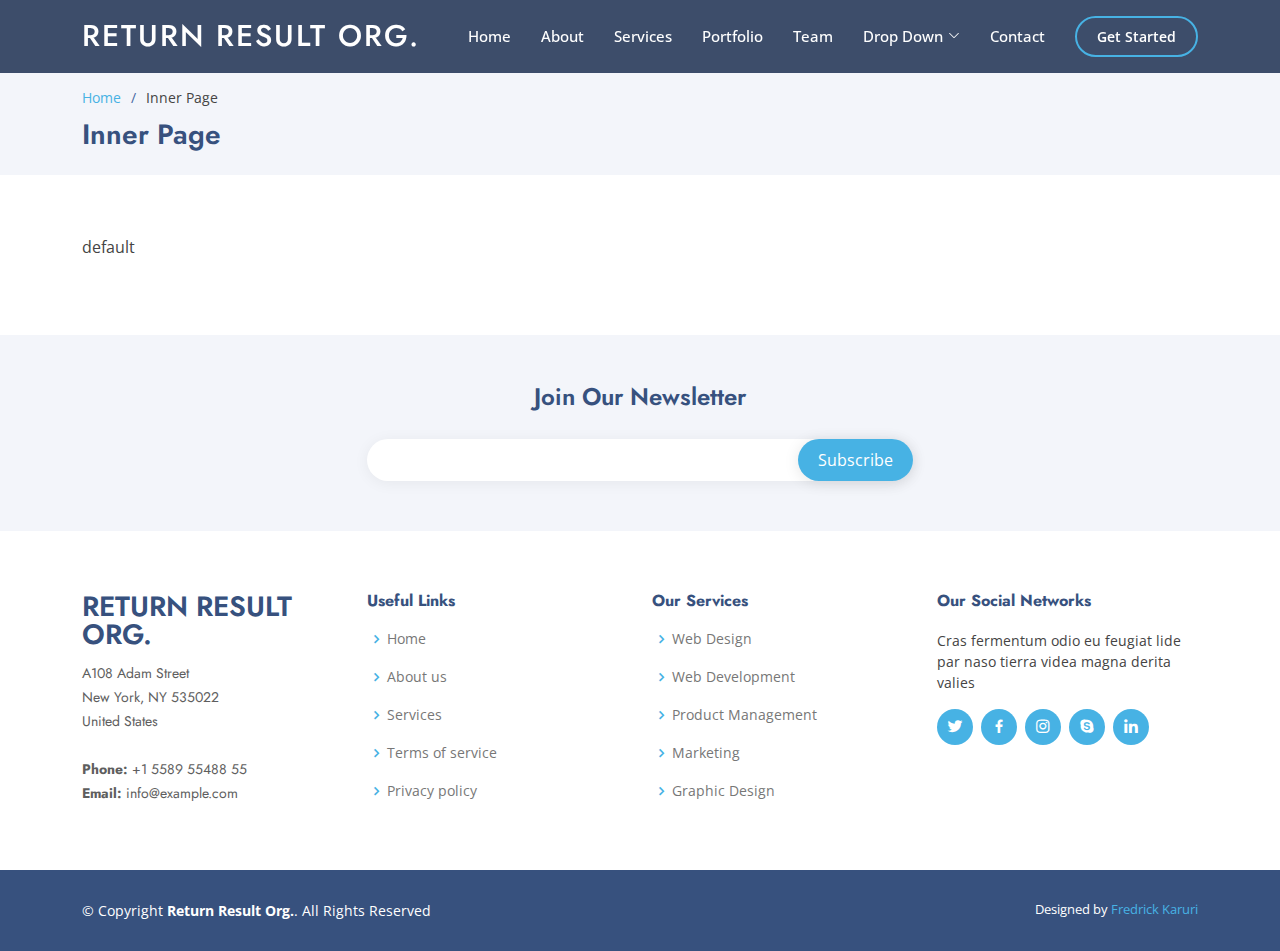
<file: inner-page.html>
<!DOCTYPE html>
<html lang="en">

<head>
  <meta charset="utf-8">
  <meta content="width=device-width, initial-scale=1.0" name="viewport">

  <title>Inner Page - Return Result Org. Bootstrap Template</title>
  <meta content="" name="description">
  <meta content="" name="keywords">

  <!-- Favicons -->
  <link href="assets/img/favicon.png" rel="icon">
  <link href="assets/img/apple-touch-icon.png" rel="apple-touch-icon">

  <!-- Google Fonts -->
  <link href="https://fonts.googleapis.com/css?family=Open+Sans:300,300i,400,400i,600,600i,700,700i|Jost:300,300i,400,400i,500,500i,600,600i,700,700i|Poppins:300,300i,400,400i,500,500i,600,600i,700,700i" rel="stylesheet">

  <!-- Vendor CSS Files -->
  <link href="assets/vendor/aos/aos.css" rel="stylesheet">
  <link href="assets/vendor/bootstrap/css/bootstrap.min.css" rel="stylesheet">
  <link href="assets/vendor/bootstrap-icons/bootstrap-icons.css" rel="stylesheet">
  <link href="assets/vendor/boxicons/css/boxicons.min.css" rel="stylesheet">
  <link href="assets/vendor/glightbox/css/glightbox.min.css" rel="stylesheet">
  <link href="assets/vendor/remixicon/remixicon.css" rel="stylesheet">
  <link href="assets/vendor/swiper/swiper-bundle.min.css" rel="stylesheet">

  <!-- Template Main CSS File -->
  <link href="assets/css/style.css" rel="stylesheet">

  <!-- =======================================================
  * Template Name: Return Result Org. - v4.3.0
  * Template URL: https://bootstrapmade.com/Return Result Org.-free-bootstrap-html-template-corporate/
  * Author: BootstrapMade.com
  * License: https://bootstrapmade.com/license/
  ======================================================== -->
</head>

<body>

  <!-- ======= Header ======= -->
  <header id="header" class="fixed-top header-inner-pages">
    <div class="container d-flex align-items-center">

      <h1 class="logo me-auto"><a href="index.html">Return Result Org.</a></h1>
      <!-- Uncomment below if you prefer to use an image logo -->
      <!-- <a href="index.html" class="logo me-auto"><img src="assets/img/logo.png" alt="" class="img-fluid"></a>-->

      <nav id="navbar" class="navbar">
        <ul>
          <li><a class="nav-link scrollto " href="#hero">Home</a></li>
          <li><a class="nav-link scrollto" href="#about">About</a></li>
          <li><a class="nav-link scrollto" href="#services">Services</a></li>
          <li><a class="nav-link   scrollto" href="#portfolio">Portfolio</a></li>
          <li><a class="nav-link scrollto" href="#team">Team</a></li>
          <li class="dropdown"><a href="#"><span>Drop Down</span> <i class="bi bi-chevron-down"></i></a>
            <ul>
              <li><a href="#">Drop Down 1</a></li>
              <li class="dropdown"><a href="#"><span>Deep Drop Down</span> <i class="bi bi-chevron-right"></i></a>
                <ul>
                  <li><a href="#">Deep Drop Down 1</a></li>
                  <li><a href="#">Deep Drop Down 2</a></li>
                  <li><a href="#">Deep Drop Down 3</a></li>
                  <li><a href="#">Deep Drop Down 4</a></li>
                  <li><a href="#">Deep Drop Down 5</a></li>
                </ul>
              </li>
              <li><a href="#">Drop Down 2</a></li>
              <li><a href="#">Drop Down 3</a></li>
              <li><a href="#">Drop Down 4</a></li>
            </ul>
          </li>
          <li><a class="nav-link scrollto" href="#contact">Contact</a></li>
          <li><a class="getstarted scrollto" href="#about">Get Started</a></li>
        </ul>
        <i class="bi bi-list mobile-nav-toggle"></i>
      </nav><!-- .navbar -->

    </div>
  </header><!-- End Header -->

  <main id="main">

    <!-- ======= Breadcrumbs ======= -->
    <section id="breadcrumbs" class="breadcrumbs">
      <div class="container">

        <ol>
          <li><a href="index.html">Home</a></li>
          <li>Inner Page</li>
        </ol>
        <h2>Inner Page</h2>

      </div>
    </section><!-- End Breadcrumbs -->

    <section class="inner-page">
      <div class="container">
        <p>
          default
        </p>
      </div>
    </section>

  </main><!-- End #main -->

  <!-- ======= Footer ======= -->
  <footer id="footer">

    <div class="footer-newsletter">
      <div class="container">
        <div class="row justify-content-center">
          <div class="col-lg-6">
            <h4>Join Our Newsletter</h4>
            <form action="" method="post">
              <input type="email" name="email"><input type="submit" value="Subscribe">
            </form>
          </div>
        </div>
      </div>
    </div>

    <div class="footer-top">
      <div class="container">
        <div class="row">

          <div class="col-lg-3 col-md-6 footer-contact">
            <h3>Return Result Org.</h3>
            <p>
              A108 Adam Street <br>
              New York, NY 535022<br>
              United States <br><br>
              <strong>Phone:</strong> +1 5589 55488 55<br>
              <strong>Email:</strong> info@example.com<br>
            </p>
          </div>

          <div class="col-lg-3 col-md-6 footer-links">
            <h4>Useful Links</h4>
            <ul>
              <li><i class="bx bx-chevron-right"></i> <a href="#">Home</a></li>
              <li><i class="bx bx-chevron-right"></i> <a href="#">About us</a></li>
              <li><i class="bx bx-chevron-right"></i> <a href="#">Services</a></li>
              <li><i class="bx bx-chevron-right"></i> <a href="#">Terms of service</a></li>
              <li><i class="bx bx-chevron-right"></i> <a href="#">Privacy policy</a></li>
            </ul>
          </div>

          <div class="col-lg-3 col-md-6 footer-links">
            <h4>Our Services</h4>
            <ul>
              <li><i class="bx bx-chevron-right"></i> <a href="#">Web Design</a></li>
              <li><i class="bx bx-chevron-right"></i> <a href="#">Web Development</a></li>
              <li><i class="bx bx-chevron-right"></i> <a href="#">Product Management</a></li>
              <li><i class="bx bx-chevron-right"></i> <a href="#">Marketing</a></li>
              <li><i class="bx bx-chevron-right"></i> <a href="#">Graphic Design</a></li>
            </ul>
          </div>

          <div class="col-lg-3 col-md-6 footer-links">
            <h4>Our Social Networks</h4>
            <p>Cras fermentum odio eu feugiat lide par naso tierra videa magna derita valies</p>
            <div class="social-links mt-3">
              <a href="#" class="twitter"><i class="bx bxl-twitter"></i></a>
              <a href="#" class="facebook"><i class="bx bxl-facebook"></i></a>
              <a href="#" class="instagram"><i class="bx bxl-instagram"></i></a>
              <a href="#" class="google-plus"><i class="bx bxl-skype"></i></a>
              <a href="#" class="linkedin"><i class="bx bxl-linkedin"></i></a>
            </div>
          </div>

        </div>
      </div>
    </div>

    <div class="container footer-bottom clearfix">
      <div class="copyright">
        &copy; Copyright <strong><span>Return Result Org.</span></strong>. All Rights Reserved
      </div>
      <div class="credits">
        <!-- All the links in the footer should remain intact. -->
        <!-- You can delete the links only if you purchased the pro version. -->
        <!-- Licensing information: https://bootstrapmade.com/license/ -->
        <!-- Purchase the pro version with working PHP/AJAX contact form: https://bootstrapmade.com/Return Result Org.-free-bootstrap-html-template-corporate/ -->
        Designed by <a href="#">Fredrick Karuri</a>
      </div>
    </div>
  </footer><!-- End Footer -->

  <div id="preloader"></div>
  <a href="#" class="back-to-top d-flex align-items-center justify-content-center"><i class="bi bi-arrow-up-short"></i></a>

  <!-- Vendor JS Files -->
  <script src="assets/vendor/aos/aos.js"></script>
  <script src="assets/vendor/bootstrap/js/bootstrap.bundle.min.js"></script>
  <script src="assets/vendor/glightbox/js/glightbox.min.js"></script>
  <script src="assets/vendor/isotope-layout/isotope.pkgd.min.js"></script>
  <script src="assets/vendor/php-email-form/validate.js"></script>
  <script src="assets/vendor/swiper/swiper-bundle.min.js"></script>
  <script src="assets/vendor/waypoints/noframework.waypoints.js"></script>

  <!-- Template Main JS File -->
  <script src="assets/js/main.js"></script>

</body>

</html>
</file>
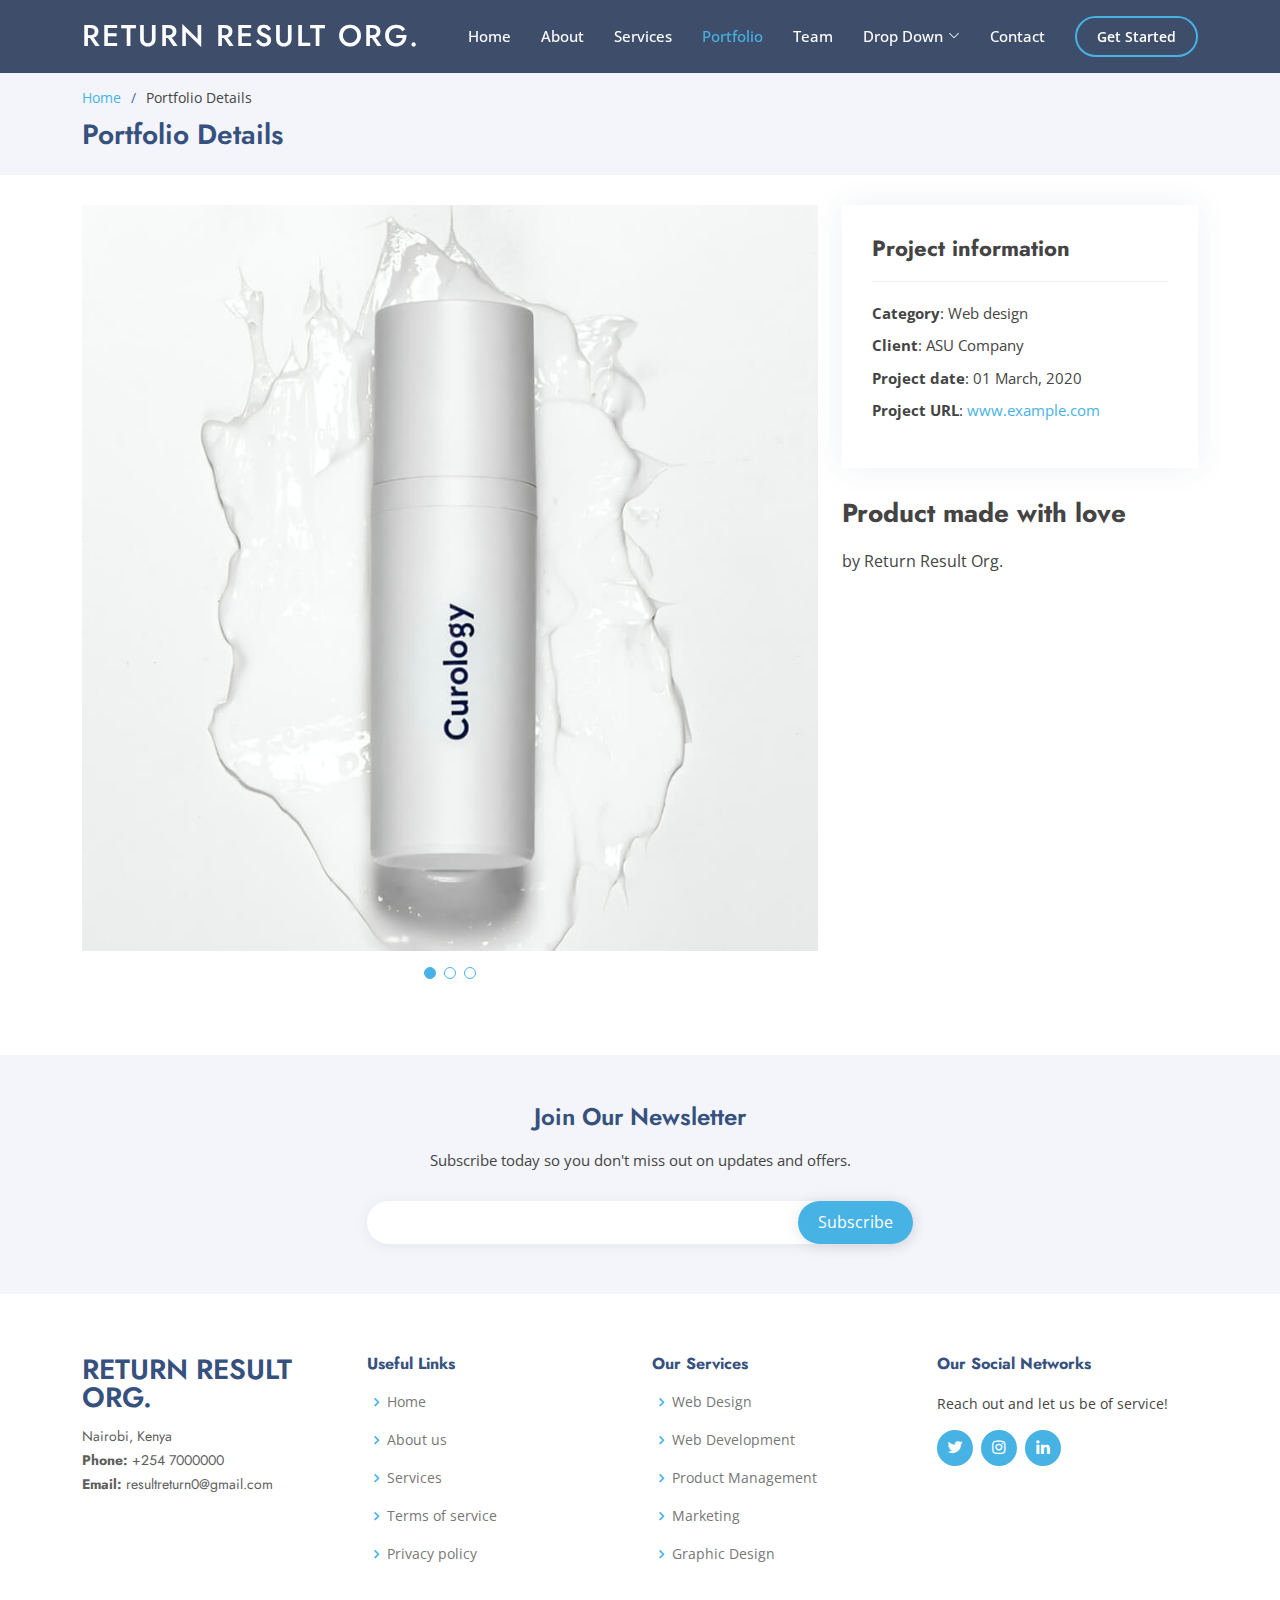
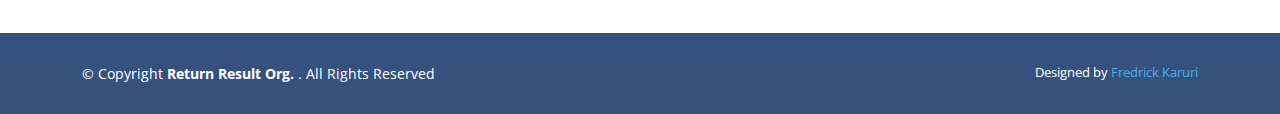
<file: portfolio-details.html>
<!DOCTYPE html>
<html lang="en">
  <head>
    <meta charset="utf-8" />
    <meta content="width=device-width, initial-scale=1.0" name="viewport" />

    <title>Portfolio Details - Return Result Org. Bootstrap Template</title>
    <meta content="" name="description" />
    <meta content="" name="keywords" />

    <!-- Favicons -->
    <link href="assets/img/favicon.png" rel="icon" />
    <link href="assets/img/apple-touch-icon.png" rel="apple-touch-icon" />

    <!-- Google Fonts -->
    <link
      href="https://fonts.googleapis.com/css?family=Open+Sans:300,300i,400,400i,600,600i,700,700i|Jost:300,300i,400,400i,500,500i,600,600i,700,700i|Poppins:300,300i,400,400i,500,500i,600,600i,700,700i"
      rel="stylesheet"
    />

    <!-- Vendor CSS Files -->
    <link href="assets/vendor/aos/aos.css" rel="stylesheet" />
    <link
      href="assets/vendor/bootstrap/css/bootstrap.min.css"
      rel="stylesheet"
    />
    <link
      href="assets/vendor/bootstrap-icons/bootstrap-icons.css"
      rel="stylesheet"
    />
    <link href="assets/vendor/boxicons/css/boxicons.min.css" rel="stylesheet" />
    <link
      href="assets/vendor/glightbox/css/glightbox.min.css"
      rel="stylesheet"
    />
    <link href="assets/vendor/remixicon/remixicon.css" rel="stylesheet" />
    <link href="assets/vendor/swiper/swiper-bundle.min.css" rel="stylesheet" />

    <!-- Template Main CSS File -->
    <link href="assets/css/style.css" rel="stylesheet" />

  
  </head>

  <body>
    <!-- ======= Header ======= -->
    <header id="header" class="fixed-top header-inner-pages">
      <div class="container d-flex align-items-center">
        <h1 class="logo me-auto">
          <a href="index.html">Return Result Org.</a>
        </h1>
        <!-- Uncomment below if you prefer to use an image logo -->
        <!-- <a href="index.html" class="logo me-auto"><img src="assets/img/logo.png" alt="" class="img-fluid"></a>-->

        <nav id="navbar" class="navbar">
          <ul>
            <li><a class="nav-link scrollto" href="#hero">Home</a></li>
            <li><a class="nav-link scrollto" href="#about">About</a></li>
            <li><a class="nav-link scrollto" href="#services">Services</a></li>
            <li>
              <a class="nav-link active scrollto" href="#portfolio"
                >Portfolio</a
              >
            </li>
            <li><a class="nav-link scrollto" href="#team">Team</a></li>
            <li class="dropdown">
              <a href="#"
                ><span>Drop Down</span> <i class="bi bi-chevron-down"></i
              ></a>
              <ul>
                <li><a href="#">Drop Down 1</a></li>
                <li class="dropdown">
                  <a href="#"
                    ><span>Deep Drop Down</span>
                    <i class="bi bi-chevron-right"></i
                  ></a>
                  <ul>
                    <li><a href="#">Deep Drop Down 1</a></li>
                    <li><a href="#">Deep Drop Down 2</a></li>
                    <li><a href="#">Deep Drop Down 3</a></li>
                    <li><a href="#">Deep Drop Down 4</a></li>
                    <li><a href="#">Deep Drop Down 5</a></li>
                  </ul>
                </li>
                <li><a href="#">Drop Down 2</a></li>
                <li><a href="#">Drop Down 3</a></li>
                <li><a href="#">Drop Down 4</a></li>
              </ul>
            </li>
            <li><a class="nav-link scrollto" href="#contact">Contact</a></li>
            <li>
              <a class="getstarted scrollto" href="#about">Get Started</a>
            </li>
          </ul>
          <i class="bi bi-list mobile-nav-toggle"></i>
        </nav>
        <!-- .navbar -->
      </div>
    </header>
    <!-- End Header -->

    <main id="main">
      <!-- ======= Breadcrumbs ======= -->
      <section id="breadcrumbs" class="breadcrumbs">
        <div class="container">
          <ol>
            <li><a href="index.html">Home</a></li>
            <li>Portfolio Details</li>
          </ol>
          <h2>Portfolio Details</h2>
        </div>
      </section>
      <!-- End Breadcrumbs -->

      <!-- ======= Portfolio Details Section ======= -->
      <section id="portfolio-details" class="portfolio-details">
        <div class="container">
          <div class="row gy-4">
            <div class="col-lg-8">
              <div class="portfolio-details-slider swiper-container">
                <div class="swiper-wrapper align-items-center">
                  <div class="swiper-slide">
                    <img src="assets/img/portfolio/portfolio-1.jpg" alt="" />
                  </div>

                  <div class="swiper-slide">
                    <img src="assets/img/portfolio/portfolio-2.jpg" alt="" />
                  </div>

                  <div class="swiper-slide">
                    <img src="assets/img/portfolio/portfolio-3.jpg" alt="" />
                  </div>
                </div>
                <div class="swiper-pagination"></div>
              </div>
            </div>

            <div class="col-lg-4">
              <div class="portfolio-info">
                <h3>Project information</h3>
                <ul>
                  <li><strong>Category</strong>: Web design</li>
                  <li><strong>Client</strong>: ASU Company</li>
                  <li><strong>Project date</strong>: 01 March, 2020</li>
                  <li>
                    <strong>Project URL</strong>:
                    <a href="#">www.example.com</a>
                  </li>
                </ul>
              </div>
              <div class="portfolio-description">
                <h2>Product made with love</h2>
                <p>by Return Result Org.</p>
              </div>
            </div>
          </div>
        </div>
      </section>
      <!-- End Portfolio Details Section -->
    </main>
    <!-- End #main -->

    <!-- ======= Footer ======= -->
    <footer id="footer">
      <div class="footer-newsletter">
        <div class="container">
          <div class="row justify-content-center">
            <div class="col-lg-6">
              <h4>Join Our Newsletter</h4>
              <p>
                Subscribe today so you don't miss out on updates and offers.
              </p>
              <form action="" method="post">
                <input type="email" name="email" /><input
                  type="submit"
                  value="Subscribe"
                />
              </form>
            </div>
          </div>
        </div>
      </div>

      <div class="footer-top">
        <div class="container">
          <div class="row">
            <div class="col-lg-3 col-md-6 footer-contact">
              <h3>Return Result Org.</h3>
              <p>
                Nairobi, Kenya <br />

                <strong>Phone:</strong> +254 7000000<br />
                <strong>Email:</strong> resultreturn0@gmail.com<br />
              </p>
            </div>

            <div class="col-lg-3 col-md-6 footer-links">
              <h4>Useful Links</h4>
              <ul>
                <li>
                  <i class="bx bx-chevron-right"></i> <a href="#">Home</a>
                </li>
                <li>
                  <i class="bx bx-chevron-right"></i> <a href="#">About us</a>
                </li>
                <li>
                  <i class="bx bx-chevron-right"></i> <a href="#">Services</a>
                </li>
                <li>
                  <i class="bx bx-chevron-right"></i>
                  <a href="#">Terms of service</a>
                </li>
                <li>
                  <i class="bx bx-chevron-right"></i>
                  <a href="#">Privacy policy</a>
                </li>
              </ul>
            </div>

            <div class="col-lg-3 col-md-6 footer-links">
              <h4>Our Services</h4>
              <ul>
                <li>
                  <i class="bx bx-chevron-right"></i> <a href="#">Web Design</a>
                </li>
                <li>
                  <i class="bx bx-chevron-right"></i>
                  <a href="#">Web Development</a>
                </li>
                <li>
                  <i class="bx bx-chevron-right"></i>
                  <a href="#">Product Management</a>
                </li>
                <li>
                  <i class="bx bx-chevron-right"></i> <a href="#">Marketing</a>
                </li>
                <li>
                  <i class="bx bx-chevron-right"></i>
                  <a href="#">Graphic Design</a>
                </li>
              </ul>
            </div>

            <div class="col-lg-3 col-md-6 footer-links">
              <h4>Our Social Networks</h4>
              <p>Reach out and let us be of service!</p>
              <div class="social-links mt-3">
                <a href="https://mobile.twitter.com/returnresult0" class="twitter"><i class="bx bxl-twitter"></i></a>
                <!-- <a href="#" class="facebook"><i class="bx bxl-facebook"></i></a> -->
                <a href="https://www.instagram.com/returnresultke/" class="instagram"
                  ><i class="bx bxl-instagram"></i
                ></a>
                <!-- <a href="#" class="google-plus"><i class="bx bxl-skype"></i></a> -->
                <a href="#" class="linkedin"><i class="bx bxl-linkedin"></i></a>
              </div>
            </div>
          </div>
        </div>
      </div>

      <div class="container footer-bottom clearfix">
        <div class="copyright">
          &copy; Copyright <strong><span>Return Result Org.</span>
            </strong
          >. All Rights Reserved
        </div>
        <div class="credits">
          Designed by <a href="#">Fredrick Karuri</a>
        </div>
      </div>
    </footer>
    <!-- End Footer -->

    <div id="preloader"></div>
    <a
      href="#"
      class="back-to-top d-flex align-items-center justify-content-center"
      ><i class="bi bi-arrow-up-short"></i
    ></a>

    <!-- Vendor JS Files -->
    <script src="assets/vendor/aos/aos.js"></script>
    <script src="assets/vendor/bootstrap/js/bootstrap.bundle.min.js"></script>
    <script src="assets/vendor/glightbox/js/glightbox.min.js"></script>
    <script src="assets/vendor/isotope-layout/isotope.pkgd.min.js"></script>
    <script src="assets/vendor/php-email-form/validate.js"></script>
    <script src="assets/vendor/swiper/swiper-bundle.min.js"></script>
    <script src="assets/vendor/waypoints/noframework.waypoints.js"></script>

    <!-- Template Main JS File -->
    <script src="assets/js/main.js"></script>
  </body>
</html>
</file>
<file: assets/css/style.css>
/**
* Template Name: Arsha - v4.3.0
* Template URL: https://bootstrapmade.com/arsha-free-bootstrap-html-template-corporate/
* Author: BootstrapMade.com
* License: https://bootstrapmade.com/license/
*/

/*--------------------------------------------------------------
# General
--------------------------------------------------------------*/
body {
  font-family: "Open Sans", sans-serif;
  color: #444444;
}

a {
  color: #47b2e4;
  text-decoration: none;
}

a:hover {
  color: #73c5eb;
  text-decoration: none;
}

h1, h2, h3, h4, h5, h6 {
  font-family: "Jost", sans-serif;
}

/*--------------------------------------------------------------
# Preloader
--------------------------------------------------------------*/
#preloader {
  position: fixed;
  top: 0;
  left: 0;
  right: 0;
  bottom: 0;
  z-index: 9999;
  overflow: hidden;
  background: #37517e;
}

#preloader:before {
  content: "";
  position: fixed;
  top: calc(50% - 30px);
  left: calc(50% - 30px);
  border: 6px solid #37517e;
  border-top-color: #fff;
  border-bottom-color: #fff;
  border-radius: 50%;
  width: 60px;
  height: 60px;
  -webkit-animation: animate-preloader 1s linear infinite;
  animation: animate-preloader 1s linear infinite;
}

@-webkit-keyframes animate-preloader {
  0% {
    transform: rotate(0deg);
  }
  100% {
    transform: rotate(360deg);
  }
}

@keyframes animate-preloader {
  0% {
    transform: rotate(0deg);
  }
  100% {
    transform: rotate(360deg);
  }
}

/*--------------------------------------------------------------
# Back to top button
--------------------------------------------------------------*/
.back-to-top {
  position: fixed;
  visibility: hidden;
  opacity: 0;
  right: 15px;
  bottom: 15px;
  z-index: 996;
  background: #47b2e4;
  width: 40px;
  height: 40px;
  border-radius: 50px;
  transition: all 0.4s;
}

.back-to-top i {
  font-size: 24px;
  color: #fff;
  line-height: 0;
}

.back-to-top:hover {
  background: #6bc1e9;
  color: #fff;
}

.back-to-top.active {
  visibility: visible;
  opacity: 1;
}

/*--------------------------------------------------------------
# Header
--------------------------------------------------------------*/
#header {
  transition: all 0.5s;
  z-index: 997;
  padding: 15px 0;
}

#header.header-scrolled, #header.header-inner-pages {
  background: rgba(40, 58, 90, 0.9);
}

#header .logo {
  font-size: 30px;
  margin: 0;
  padding: 0;
  line-height: 1;
  font-weight: 500;
  letter-spacing: 2px;
  text-transform: uppercase;
}

#header .logo a {
  color: #fff;
}

#header .logo img {
  max-height: 40px;
}

/*--------------------------------------------------------------
# Navigation Menu
--------------------------------------------------------------*/
/**
* Desktop Navigation 
*/
.navbar {
  padding: 0;
}

.navbar ul {
  margin: 0;
  padding: 0;
  display: flex;
  list-style: none;
  align-items: center;
}

.navbar li {
  position: relative;
}

.navbar a, .navbar a:focus {
  display: flex;
  align-items: center;
  justify-content: space-between;
  padding: 10px 0 10px 30px;
  font-size: 15px;
  font-weight: 500;
  color: #fff;
  white-space: nowrap;
  transition: 0.3s;
}

.navbar a i, .navbar a:focus i {
  font-size: 12px;
  line-height: 0;
  margin-left: 5px;
}

.navbar a:hover, .navbar .active, .navbar .active:focus, .navbar li:hover > a {
  color: #47b2e4;
}

.navbar .getstarted {
  padding: 8px 20px;
  margin-left: 30px;
  border-radius: 50px;
  color: #fff;
  font-size: 14px;
  border: 2px solid #47b2e4;
  font-weight: 600;
}

.navbar .getstarted:hover {
  color: #fff;
  background: #31a9e1;
}

.navbar .dropdown ul {
  display: block;
  position: absolute;
  left: 14px;
  top: calc(100% + 30px);
  margin: 0;
  padding: 10px 0;
  z-index: 99;
  opacity: 0;
  visibility: hidden;
  background: #fff;
  box-shadow: 0px 0px 30px rgba(127, 137, 161, 0.25);
  transition: 0.3s;
  border-radius: 4px;
}

.navbar .dropdown ul li {
  min-width: 200px;
}

.navbar .dropdown ul a {
  padding: 10px 20px;
  font-size: 14px;
  text-transform: none;
  font-weight: 500;
  color: #0c3c53;
}

.navbar .dropdown ul a i {
  font-size: 12px;
}

.navbar .dropdown ul a:hover, .navbar .dropdown ul .active:hover, .navbar .dropdown ul li:hover > a {
  color: #47b2e4;
}

.navbar .dropdown:hover > ul {
  opacity: 1;
  top: 100%;
  visibility: visible;
}

.navbar .dropdown .dropdown ul {
  top: 0;
  left: calc(100% - 30px);
  visibility: hidden;
}

.navbar .dropdown .dropdown:hover > ul {
  opacity: 1;
  top: 0;
  left: 100%;
  visibility: visible;
}

@media (max-width: 1366px) {
  .navbar .dropdown .dropdown ul {
    left: -90%;
  }
  .navbar .dropdown .dropdown:hover > ul {
    left: -100%;
  }
}

/**
* Mobile Navigation 
*/
.mobile-nav-toggle {
  color: #fff;
  font-size: 28px;
  cursor: pointer;
  display: none;
  line-height: 0;
  transition: 0.5s;
}

.mobile-nav-toggle.bi-x {
  color: #fff;
}

@media (max-width: 991px) {
  .mobile-nav-toggle {
    display: block;
  }
  .navbar ul {
    display: none;
  }
}

.navbar-mobile {
  position: fixed;
  overflow: hidden;
  top: 0;
  right: 0;
  left: 0;
  bottom: 0;
  background: rgba(40, 58, 90, 0.9);
  transition: 0.3s;
  z-index: 999;
}

.navbar-mobile .mobile-nav-toggle {
  position: absolute;
  top: 15px;
  right: 15px;
}

.navbar-mobile ul {
  display: block;
  position: absolute;
  top: 55px;
  right: 15px;
  bottom: 15px;
  left: 15px;
  padding: 10px 0;
  border-radius: 10px;
  background-color: #fff;
  overflow-y: auto;
  transition: 0.3s;
}

.navbar-mobile a {
  padding: 10px 20px;
  font-size: 15px;
  color: #37517e;
}

.navbar-mobile a:hover, .navbar-mobile .active, .navbar-mobile li:hover > a {
  color: #47b2e4;
}

.navbar-mobile .getstarted {
  margin: 15px;
  color: #37517e;
}

.navbar-mobile .dropdown ul {
  position: static;
  display: none;
  margin: 10px 20px;
  padding: 10px 0;
  z-index: 99;
  opacity: 1;
  visibility: visible;
  background: #fff;
  box-shadow: 0px 0px 30px rgba(127, 137, 161, 0.25);
}

.navbar-mobile .dropdown ul li {
  min-width: 200px;
}

.navbar-mobile .dropdown ul a {
  padding: 10px 20px;
}

.navbar-mobile .dropdown ul a i {
  font-size: 12px;
}

.navbar-mobile .dropdown ul a:hover, .navbar-mobile .dropdown ul .active:hover, .navbar-mobile .dropdown ul li:hover > a {
  color: #47b2e4;
}

.navbar-mobile .dropdown > .dropdown-active {
  display: block;
}

/*--------------------------------------------------------------
# Hero Section
--------------------------------------------------------------*/
#hero {
  width: 100%;
  height: 80vh;
  background: #37517e;
}

#hero .container {
  padding-top: 72px;
}

#hero h1 {
  margin: 0 0 10px 0;
  font-size: 48px;
  font-weight: 700;
  line-height: 56px;
  color: #fff;
}

#hero h2 {
  color: rgba(255, 255, 255, 0.6);
  margin-bottom: 50px;
  font-size: 24px;
}

#hero .btn-get-started {
  font-family: "Jost", sans-serif;
  font-weight: 500;
  font-size: 16px;
  letter-spacing: 1px;
  display: inline-block;
  padding: 10px 28px 11px 28px;
  border-radius: 50px;
  transition: 0.5s;
  margin: 10px 0 0 0;
  color: #fff;
  background: #47b2e4;
}

#hero .btn-get-started:hover {
  background: #209dd8;
}

#hero .btn-watch-video {
  font-size: 16px;
  display: flex;
  align-items: center;
  transition: 0.5s;
  margin: 10px 0 0 25px;
  color: #fff;
  line-height: 1;
}

#hero .btn-watch-video i {
  line-height: 0;
  color: #fff;
  font-size: 32px;
  transition: 0.3s;
  margin-right: 8px;
}

#hero .btn-watch-video:hover i {
  color: #47b2e4;
}

#hero .animated {
  animation: up-down 2s ease-in-out infinite alternate-reverse both;
}

@media (max-width: 991px) {
  #hero {
    height: 100vh;
    text-align: center;
  }
  #hero .animated {
    -webkit-animation: none;
    animation: none;
  }
  #hero .hero-img {
    text-align: center;
  }
  #hero .hero-img img {
    width: 50%;
  }
}

@media (max-width: 768px) {
  #hero h1 {
    font-size: 28px;
    line-height: 36px;
  }
  #hero h2 {
    font-size: 18px;
    line-height: 24px;
    margin-bottom: 30px;
  }
  #hero .hero-img img {
    width: 70%;
  }
}



@media (max-width: 575px) {
  #hero .hero-img img {
    width: 80%;
  }
  #hero .btn-get-started {
    font-size: 16px;
    padding: 10px 24px 11px 24px;
  }
}

@-webkit-keyframes up-down {
  0% {
    transform: translateY(10px);
  }
  100% {
    transform: translateY(-10px);
  }
}

@keyframes up-down {
  0% {
    transform: translateY(10px);
  }
  100% {
    transform: translateY(-10px);
  }
}

/*--------------------------------------------------------------
# Sections General
--------------------------------------------------------------*/
section {
  padding: 60px 0;
  overflow: hidden;
}

.section-bg {
  background-color: #f3f5fa;
}

.section-title {
  text-align: center;
  padding-bottom: 30px;
}

.section-title h2 {
  font-size: 32px;
  font-weight: bold;
  text-transform: uppercase;
  margin-bottom: 20px;
  padding-bottom: 20px;
  position: relative;
  color: #37517e;
}

.section-title h2::before {
  content: '';
  position: absolute;
  display: block;
  width: 120px;
  height: 1px;
  background: #ddd;
  bottom: 1px;
  left: calc(50% - 60px);
}

.section-title h2::after {
  content: '';
  position: absolute;
  display: block;
  width: 40px;
  height: 3px;
  background: #47b2e4;
  bottom: 0;
  left: calc(50% - 20px);
}

.section-title p {
  margin-bottom: 0;
}

/*--------------------------------------------------------------
# Cliens
--------------------------------------------------------------*/
.cliens {
  padding: 12px 0;
  text-align: center;
}

.cliens img {
  max-width: 45%;
  transition: all 0.4s ease-in-out;
  display: inline-block;
  padding: 15px 0;
  filter: grayscale(100);
}

.cliens img:hover {
  filter: none;
  transform: scale(1.1);
}

@media (max-width: 768px) {
  .cliens img {
    max-width: 40%;
  }
}

/*--------------------------------------------------------------
# About Us
--------------------------------------------------------------*/
.about .content h3 {
  font-weight: 600;
  font-size: 26px;
}

.about .content ul {
  list-style: none;
  padding: 0;
}

.about .content ul li {
  padding-left: 28px;
  position: relative;
}

.about .content ul li + li {
  margin-top: 10px;
}

.about .content ul i {
  position: absolute;
  left: 0;
  top: 2px;
  font-size: 20px;
  color: #47b2e4;
  line-height: 1;
}

.about .content p:last-child {
  margin-bottom: 0;
}

.about .content .btn-learn-more {
  font-family: "Poppins", sans-serif;
  font-weight: 500;
  font-size: 14px;
  letter-spacing: 1px;
  display: inline-block;
  padding: 12px 32px;
  border-radius: 4px;
  transition: 0.3s;
  line-height: 1;
  color: #47b2e4;
  -webkit-animation-delay: 0.8s;
  animation-delay: 0.8s;
  margin-top: 6px;
  border: 2px solid #47b2e4;
}

.about .content .btn-learn-more:hover {
  background: #47b2e4;
  color: #fff;
  text-decoration: none;
}

/*--------------------------------------------------------------
# Why Us
--------------------------------------------------------------*/
.why-us .content {
  padding: 60px 100px 0 100px;
}

.why-us .content h3 {
  font-weight: 400;
  font-size: 34px;
  color: #37517e;
}

.why-us .content h4 {
  font-size: 20px;
  font-weight: 700;
  margin-top: 5px;
}

.why-us .content p {
  font-size: 15px;
  color: #848484;
}

.why-us .img {
  background-size: contain;
  background-repeat: no-repeat;
  background-position: center center;
}

.why-us .accordion-list {
  padding: 0 100px 60px 100px;
}

.why-us .accordion-list ul {
  padding: 0;
  list-style: none;
}

.why-us .accordion-list li + li {
  margin-top: 15px;
}

.why-us .accordion-list li {
  padding: 20px;
  background: #fff;
  border-radius: 4px;
}

.why-us .accordion-list a {
  display: block;
  position: relative;
  font-family: "Poppins", sans-serif;
  font-size: 16px;
  line-height: 24px;
  font-weight: 500;
  padding-right: 30px;
  outline: none;
  cursor: pointer;
}

.why-us .accordion-list span {
  color: #47b2e4;
  font-weight: 600;
  font-size: 18px;
  padding-right: 10px;
}

.why-us .accordion-list i {
  font-size: 24px;
  position: absolute;
  right: 0;
  top: 0;
}

.why-us .accordion-list p {
  margin-bottom: 0;
  padding: 10px 0 0 0;
}

.why-us .accordion-list .icon-show {
  display: none;
}

.why-us .accordion-list a.collapsed {
  color: #343a40;
}

.why-us .accordion-list a.collapsed:hover {
  color: #47b2e4;
}

.why-us .accordion-list a.collapsed .icon-show {
  display: inline-block;
}

.why-us .accordion-list a.collapsed .icon-close {
  display: none;
}

@media (max-width: 1024px) {
  .why-us .content, .why-us .accordion-list {
    padding-left: 0;
    padding-right: 0;
  }
}

@media (max-width: 992px) {
  .why-us .img {
    min-height: 400px;
  }
  .why-us .content {
    padding-top: 30px;
  }
  .why-us .accordion-list {
    padding-bottom: 30px;
  }
}

@media (max-width: 575px) {
  .why-us .img {
    min-height: 200px;
  }
}

/*--------------------------------------------------------------
# Skills
--------------------------------------------------------------*/
.skills .content h3 {
  font-weight: 700;
  font-size: 32px;
  color: #37517e;
  font-family: "Poppins", sans-serif;
}

.skills .content ul {
  list-style: none;
  padding: 0;
}

.skills .content ul li {
  padding-bottom: 10px;
}

.skills .content ul i {
  font-size: 20px;
  padding-right: 4px;
  color: #47b2e4;
}

.skills .content p:last-child {
  margin-bottom: 0;
}

.skills .progress {
  height: 60px;
  display: block;
  background: none;
  border-radius: 0;
}

.skills .progress .skill {
  padding: 0;
  margin: 0 0 6px 0;
  text-transform: uppercase;
  display: block;
  font-weight: 600;
  font-family: "Poppins", sans-serif;
  color: #37517e;
}

.skills .progress .skill .val {
  float: right;
  font-style: normal;
}

.skills .progress-bar-wrap {
  background: #e8edf5;
  height: 10px;
}

.skills .progress-bar {
  width: 1px;
  height: 10px;
  transition: .9s;
  background-color: #4668a2;
}

/*--------------------------------------------------------------
# Services
--------------------------------------------------------------*/
.services .icon-box {
  box-shadow: 0px 0 25px 0 rgba(0, 0, 0, 0.1);
  padding: 50px 30px;
  transition: all ease-in-out 0.4s;
  background: #fff;
}

.services .icon-box .icon {
  margin-bottom: 10px;
}

.services .icon-box .icon i {
  color: #47b2e4;
  font-size: 36px;
  transition: 0.3s;
}

.services .icon-box h4 {
  font-weight: 500;
  margin-bottom: 15px;
  font-size: 24px;
}

.services .icon-box h4 a {
  color: #37517e;
  transition: ease-in-out 0.3s;
}

.services .icon-box p {
  line-height: 24px;
  font-size: 14px;
  margin-bottom: 0;
}

.services .icon-box:hover {
  transform: translateY(-10px);
}

.services .icon-box:hover h4 a {
  color: #47b2e4;
}

/*--------------------------------------------------------------
# Cta
--------------------------------------------------------------*/
.cta {
  background: linear-gradient(rgba(40, 58, 90, 0.9), rgba(40, 58, 90, 0.9)), url("../img/cta-bg.jpg") fixed center center;
  background-size: cover;
  padding: 120px 0;
}

.cta h3 {
  color: #fff;
  font-size: 28px;
  font-weight: 700;
}

.cta p {
  color: #fff;
}

.cta .cta-btn {
  font-family: "Jost", sans-serif;
  font-weight: 500;
  font-size: 16px;
  letter-spacing: 1px;
  display: inline-block;
  padding: 12px 40px;
  border-radius: 50px;
  transition: 0.5s;
  margin: 10px;
  border: 2px solid #fff;
  color: #fff;
}

.cta .cta-btn:hover {
  background: #47b2e4;
  border: 2px solid #47b2e4;
}

@media (max-width: 1024px) {
  .cta {
    background-attachment: scroll;
  }
}

@media (min-width: 769px) {
  .cta .cta-btn-container {
    display: flex;
    align-items: center;
    justify-content: flex-end;
  }
}

/*--------------------------------------------------------------
# Portfolio
--------------------------------------------------------------*/
.portfolio #portfolio-flters {
  list-style: none;
  margin-bottom: 20px;
}

.portfolio #portfolio-flters li {
  cursor: pointer;
  display: inline-block;
  margin: 10px 5px;
  font-size: 15px;
  font-weight: 500;
  line-height: 1;
  color: #444444;
  transition: all 0.3s;
  padding: 8px 20px;
  border-radius: 50px;
  font-family: "Poppins", sans-serif;
}

.portfolio #portfolio-flters li:hover, .portfolio #portfolio-flters li.filter-active {
  background: #47b2e4;
  color: #fff;
}

.portfolio .portfolio-item {
  margin-bottom: 30px;
}

.portfolio .portfolio-item .portfolio-img {
  overflow: hidden;
}

.portfolio .portfolio-item .portfolio-img img {
  transition: all 0.6s;
}

.portfolio .portfolio-item .portfolio-info {
  opacity: 0;
  position: absolute;
  left: 15px;
  bottom: 0;
  z-index: 3;
  right: 15px;
  transition: all 0.3s;
  background: rgba(55, 81, 126, 0.8);
  padding: 10px 15px;
}

.portfolio .portfolio-item .portfolio-info h4 {
  font-size: 18px;
  color: #fff;
  font-weight: 600;
  color: #fff;
  margin-bottom: 0px;
}

.portfolio .portfolio-item .portfolio-info p {
  color: #f9fcfe;
  font-size: 14px;
  margin-bottom: 0;
}

.portfolio .portfolio-item .portfolio-info .preview-link, .portfolio .portfolio-item .portfolio-info .details-link {
  position: absolute;
  right: 40px;
  font-size: 24px;
  top: calc(50% - 18px);
  color: #fff;
  transition: 0.3s;
}

.portfolio .portfolio-item .portfolio-info .preview-link:hover, .portfolio .portfolio-item .portfolio-info .details-link:hover {
  color: #47b2e4;
}

.portfolio .portfolio-item .portfolio-info .details-link {
  right: 10px;
}

.portfolio .portfolio-item:hover .portfolio-img img {
  transform: scale(1.15);
}

.portfolio .portfolio-item:hover .portfolio-info {
  opacity: 1;
}

/*--------------------------------------------------------------
# Portfolio Details
--------------------------------------------------------------*/
.portfolio-details {
  padding-top: 30px;
}

.portfolio-details .portfolio-details-slider img {
  width: 100%;
}

.portfolio-details .portfolio-details-slider .swiper-pagination {
  margin-top: 20px;
  position: relative;
}

.portfolio-details .portfolio-details-slider .swiper-pagination .swiper-pagination-bullet {
  width: 12px;
  height: 12px;
  background-color: #fff;
  opacity: 1;
  border: 1px solid #47b2e4;
}

.portfolio-details .portfolio-details-slider .swiper-pagination .swiper-pagination-bullet-active {
  background-color: #47b2e4;
}

.portfolio-details .portfolio-info {
  padding: 30px;
  box-shadow: 0px 0 30px rgba(55, 81, 126, 0.08);
}

.portfolio-details .portfolio-info h3 {
  font-size: 22px;
  font-weight: 700;
  margin-bottom: 20px;
  padding-bottom: 20px;
  border-bottom: 1px solid #eee;
}

.portfolio-details .portfolio-info ul {
  list-style: none;
  padding: 0;
  font-size: 15px;
}

.portfolio-details .portfolio-info ul li + li {
  margin-top: 10px;
}

.portfolio-details .portfolio-description {
  padding-top: 30px;
}

.portfolio-details .portfolio-description h2 {
  font-size: 26px;
  font-weight: 700;
  margin-bottom: 20px;
}

.portfolio-details .portfolio-description p {
  padding: 0;
}

/*--------------------------------------------------------------
# Team
--------------------------------------------------------------*/
.team .member {
  position: relative;
  box-shadow: 0px 2px 15px rgba(0, 0, 0, 0.1);
  padding: 30px;
  border-radius: 5px;
  background: #fff;
  transition: 0.5s;
}

.team .member .pic {
  overflow: hidden;
  width: 180px;
  border-radius: 50%;
}

.team .member .pic img {
  transition: ease-in-out 0.3s;
}

.team .member:hover {
  transform: translateY(-10px);
}

.team .member .member-info {
  padding-left: 30px;
}

.team .member h4 {
  font-weight: 700;
  margin-bottom: 5px;
  font-size: 20px;
  color: #37517e;
}

.team .member span {
  display: block;
  font-size: 15px;
  padding-bottom: 10px;
  position: relative;
  font-weight: 500;
}

.team .member span::after {
  content: '';
  position: absolute;
  display: block;
  width: 50px;
  height: 1px;
  background: #cbd6e9;
  bottom: 0;
  left: 0;
}

.team .member p {
  margin: 10px 0 0 0;
  font-size: 14px;
}

.team .member .social {
  margin-top: 12px;
  display: flex;
  align-items: center;
  justify-content: flex-start;
}

.team .member .social a {
  transition: ease-in-out 0.3s;
  display: flex;
  align-items: center;
  justify-content: center;
  border-radius: 50px;
  width: 32px;
  height: 32px;
  background: #eff2f8;
}

.team .member .social a i {
  color: #37517e;
  font-size: 16px;
  margin: 0 2px;
}

.team .member .social a:hover {
  background: #47b2e4;
}

.team .member .social a:hover i {
  color: #fff;
}

.team .member .social a + a {
  margin-left: 8px;
}

/*--------------------------------------------------------------
# Pricing
--------------------------------------------------------------*/
.pricing .row {
  padding-top: 40px;
}

.pricing .box {
  padding: 60px 40px;
  box-shadow: 0 3px 20px -2px rgba(20, 45, 100, 0.1);
  background: #fff;
  height: 100%;
  border-top: 4px solid #fff;
  border-radius: 5px;
}

.pricing h3 {
  font-weight: 500;
  margin-bottom: 15px;
  font-size: 20px;
  color: #37517e;
}

.pricing h4 {
  font-size: 48px;
  color: #37517e;
  font-weight: 400;
  font-family: "Jost", sans-serif;
  margin-bottom: 25px;
}

.pricing h4 sup {
  font-size: 28px;
}

.pricing h4 span {
  color: #47b2e4;
  font-size: 18px;
  display: block;
}

.pricing ul {
  padding: 20px 0;
  list-style: none;
  color: #999;
  text-align: left;
  line-height: 20px;
}

.pricing ul li {
  padding: 10px 0 10px 30px;
  position: relative;
}

.pricing ul i {
  color: #28a745;
  font-size: 24px;
  position: absolute;
  left: 0;
  top: 6px;
}

.pricing ul .na {
  color: #ccc;
}

.pricing ul .na i {
  color: #ccc;
}

.pricing ul .na span {
  text-decoration: line-through;
}

.pricing .buy-btn {
  display: inline-block;
  padding: 12px 35px;
  border-radius: 50px;
  color: #47b2e4;
  transition: none;
  font-size: 16px;
  font-weight: 500;
  font-family: "Jost", sans-serif;
  transition: 0.3s;
  border: 1px solid #47b2e4;
}

.pricing .buy-btn:hover {
  background: #47b2e4;
  color: #fff;
}

.pricing .featured {
  border-top-color: #47b2e4;
}

.pricing .featured .buy-btn {
  background: #47b2e4;
  color: #fff;
}

.pricing .featured .buy-btn:hover {
  background: #23a3df;
}

@media (max-width: 992px) {
  .pricing .box {
    max-width: 60%;
    margin: 0 auto 30px auto;
  }
}

@media (max-width: 767px) {
  .pricing .box {
    max-width: 80%;
    margin: 0 auto 30px auto;
  }
}

@media (max-width: 420px) {
  .pricing .box {
    max-width: 100%;
    margin: 0 auto 30px auto;
  }
}

/*--------------------------------------------------------------
# Frequently Asked Questions
--------------------------------------------------------------*/
.faq .faq-list {
  padding: 0 100px;
}

.faq .faq-list ul {
  padding: 0;
  list-style: none;
}

.faq .faq-list li + li {
  margin-top: 15px;
}

.faq .faq-list li {
  padding: 20px;
  background: #fff;
  border-radius: 4px;
  position: relative;
}

.faq .faq-list a {
  display: block;
  position: relative;
  font-family: "Poppins", sans-serif;
  font-size: 16px;
  line-height: 24px;
  font-weight: 500;
  padding: 0 30px;
  outline: none;
  cursor: pointer;
}

.faq .faq-list .icon-help {
  font-size: 24px;
  position: absolute;
  right: 0;
  left: 20px;
  color: #47b2e4;
}

.faq .faq-list .icon-show, .faq .faq-list .icon-close {
  font-size: 24px;
  position: absolute;
  right: 0;
  top: 0;
}

.faq .faq-list p {
  margin-bottom: 0;
  padding: 10px 0 0 0;
}

.faq .faq-list .icon-show {
  display: none;
}

.faq .faq-list a.collapsed {
  color: #37517e;
  transition: 0.3s;
}

.faq .faq-list a.collapsed:hover {
  color: #47b2e4;
}

.faq .faq-list a.collapsed .icon-show {
  display: inline-block;
}

.faq .faq-list a.collapsed .icon-close {
  display: none;
}

@media (max-width: 1200px) {
  .faq .faq-list {
    padding: 5;
  }
}

/*--------------------------------------------------------------
# Contact
--------------------------------------------------------------*/
.contact .info {
  border-top: 3px solid #47b2e4;
  border-bottom: 3px solid #47b2e4;
  padding: 30px;
  background: #fff;
  width: 100%;
  box-shadow: 0 0 24px 0 rgba(0, 0, 0, 0.1);
}

.contact .info i {
  font-size: 20px;
  color: #47b2e4;
  float: left;
  width: 44px;
  height: 44px;
  background: #e7f5fb;
  display: flex;
  justify-content: center;
  align-items: center;
  border-radius: 50px;
  transition: all 0.3s ease-in-out;
}

.contact .info h4 {
  padding: 0 0 0 60px;
  font-size: 22px;
  font-weight: 600;
  margin-bottom: 5px;
  color: #37517e;
}

.contact .info p {
  padding: 0 0 10px 60px;
  margin-bottom: 20px;
  font-size: 14px;
  color: #6182ba;
}

.contact .info .email p {
  padding-top: 5px;
}

.contact .info .social-links {
  padding-left: 60px;
}

.contact .info .social-links a {
  font-size: 18px;
  display: inline-block;
  background: #333;
  color: #fff;
  line-height: 1;
  padding: 8px 0;
  border-radius: 50%;
  text-align: center;
  width: 36px;
  height: 36px;
  transition: 0.3s;
  margin-right: 10px;
}

.contact .info .social-links a:hover {
  background: #47b2e4;
  color: #fff;
}

.contact .info .email:hover i, .contact .info .address:hover i, .contact .info .phone:hover i {
  background: #47b2e4;
  color: #fff;
}

.contact .php-email-form {
  width: 100%;
  border-top: 3px solid #47b2e4;
  border-bottom: 3px solid #47b2e4;
  padding: 30px;
  background: #fff;
  box-shadow: 0 0 24px 0 rgba(0, 0, 0, 0.12);
}

.contact .php-email-form .form-group {
  padding-bottom: 8px;
}

.contact .php-email-form .validate {
  display: none;
  color: red;
  margin: 0 0 15px 0;
  font-weight: 400;
  font-size: 13px;
}

.contact .php-email-form .error-message {
  display: none;
  color: #fff;
  background: #ed3c0d;
  text-align: left;
  padding: 15px;
  font-weight: 600;
}

.contact .php-email-form .error-message br + br {
  margin-top: 25px;
}

.contact .php-email-form .sent-message {
  display: none;
  color: #fff;
  background: #18d26e;
  text-align: center;
  padding: 15px;
  font-weight: 600;
}

.contact .php-email-form .loading {
  display: none;
  background: #fff;
  text-align: center;
  padding: 15px;
}

.contact .php-email-form .loading:before {
  content: "";
  display: inline-block;
  border-radius: 50%;
  width: 24px;
  height: 24px;
  margin: 0 10px -6px 0;
  border: 3px solid #18d26e;
  border-top-color: #eee;
  -webkit-animation: animate-loading 1s linear infinite;
  animation: animate-loading 1s linear infinite;
}

.contact .php-email-form .form-group {
  margin-bottom: 20px;
}

.contact .php-email-form label {
  padding-bottom: 8px;
}

.contact .php-email-form input, .contact .php-email-form textarea {
  border-radius: 0;
  box-shadow: none;
  font-size: 14px;
  border-radius: 4px;
}

.contact .php-email-form input:focus, .contact .php-email-form textarea:focus {
  border-color: #47b2e4;
}

.contact .php-email-form input {
  height: 44px;
}

.contact .php-email-form textarea {
  padding: 10px 12px;
}

.contact .php-email-form button[type="submit"] {
  background: #47b2e4;
  border: 0;
  padding: 12px 34px;
  color: #fff;
  transition: 0.4s;
  border-radius: 50px;
}

.contact .php-email-form button[type="submit"]:hover {
  background: #209dd8;
}

@-webkit-keyframes animate-loading {
  0% {
    transform: rotate(0deg);
  }
  100% {
    transform: rotate(360deg);
  }
}

@keyframes animate-loading {
  0% {
    transform: rotate(0deg);
  }
  100% {
    transform: rotate(360deg);
  }
}

/*--------------------------------------------------------------
# Breadcrumbs
--------------------------------------------------------------*/
.breadcrumbs {
  padding: 15px 0;
  background: #f3f5fa;
  min-height: 40px;
  margin-top: 72px;
}

@media (max-width: 992px) {
  .breadcrumbs {
    margin-top: 68px;
  }
}

.breadcrumbs h2 {
  font-size: 28px;
  font-weight: 600;
  color: #37517e;
}

.breadcrumbs ol {
  display: flex;
  flex-wrap: wrap;
  list-style: none;
  padding: 0 0 10px 0;
  margin: 0;
  font-size: 14px;
}

.breadcrumbs ol li + li {
  padding-left: 10px;
}

.breadcrumbs ol li + li::before {
  display: inline-block;
  padding-right: 10px;
  color: #4668a2;
  content: "/";
}

/*--------------------------------------------------------------
# Footer
--------------------------------------------------------------*/
#footer {
  font-size: 14px;
  background: #37517e;
}

#footer .footer-newsletter {
  padding: 50px 0;
  background: #f3f5fa;
  text-align: center;
  font-size: 15px;
  color: #444444;
}

#footer .footer-newsletter h4 {
  font-size: 24px;
  margin: 0 0 20px 0;
  padding: 0;
  line-height: 1;
  font-weight: 600;
  color: #37517e;
}

#footer .footer-newsletter form {
  margin-top: 30px;
  background: #fff;
  padding: 6px 10px;
  position: relative;
  border-radius: 50px;
  box-shadow: 0px 2px 15px rgba(0, 0, 0, 0.06);
  text-align: left;
}

#footer .footer-newsletter form input[type="email"] {
  border: 0;
  padding: 4px 8px;
  width: calc(100% - 100px);
}

#footer .footer-newsletter form input[type="submit"] {
  position: absolute;
  top: 0;
  right: 0;
  bottom: 0;
  border: 0;
  background: none;
  font-size: 16px;
  padding: 0 20px;
  background: #47b2e4;
  color: #fff;
  transition: 0.3s;
  border-radius: 50px;
  box-shadow: 0px 2px 15px rgba(0, 0, 0, 0.1);
}

#footer .footer-newsletter form input[type="submit"]:hover {
  background: #209dd8;
}

#footer .footer-top {
  padding: 60px 0 30px 0;
  background: #fff;
}

#footer .footer-top .footer-contact {
  margin-bottom: 30px;
}

#footer .footer-top .footer-contact h3 {
  font-size: 28px;
  margin: 0 0 10px 0;
  padding: 2px 0 2px 0;
  line-height: 1;
  text-transform: uppercase;
  font-weight: 600;
  color: #37517e;
}

#footer .footer-top .footer-contact p {
  font-size: 14px;
  line-height: 24px;
  margin-bottom: 0;
  font-family: "Jost", sans-serif;
  color: #5e5e5e;
}

#footer .footer-top h4 {
  font-size: 16px;
  font-weight: bold;
  color: #37517e;
  position: relative;
  padding-bottom: 12px;
}

#footer .footer-top .footer-links {
  margin-bottom: 30px;
}

#footer .footer-top .footer-links ul {
  list-style: none;
  padding: 0;
  margin: 0;
}

#footer .footer-top .footer-links ul i {
  padding-right: 2px;
  color: #47b2e4;
  font-size: 18px;
  line-height: 1;
}

#footer .footer-top .footer-links ul li {
  padding: 10px 0;
  display: flex;
  align-items: center;
}

#footer .footer-top .footer-links ul li:first-child {
  padding-top: 0;
}

#footer .footer-top .footer-links ul a {
  color: #777777;
  transition: 0.3s;
  display: inline-block;
  line-height: 1;
}

#footer .footer-top .footer-links ul a:hover {
  text-decoration: none;
  color: #47b2e4;
}

#footer .footer-top .social-links a {
  font-size: 18px;
  display: inline-block;
  background: #47b2e4;
  color: #fff;
  line-height: 1;
  padding: 8px 0;
  margin-right: 4px;
  border-radius: 50%;
  text-align: center;
  width: 36px;
  height: 36px;
  transition: 0.3s;
}

#footer .footer-top .social-links a:hover {
  background: #209dd8;
  color: #fff;
  text-decoration: none;
}

#footer .footer-bottom {
  padding-top: 30px;
  padding-bottom: 30px;
  color: #fff;
}

#footer .copyright {
  float: left;
}

#footer .credits {
  float: right;
  font-size: 13px;
}

#footer .credits a {
  transition: 0.3s;
}

@media (max-width: 768px) {
  #footer .footer-bottom {
    padding-top: 20px;
    padding-bottom: 20px;
  }
  #footer .copyright, #footer .credits {
    text-align: center;
    float: none;
  }
  #footer .credits {
    padding-top: 4px;
  }
}

/* .column {
  width: 100%;
}
@media (min-width: 600px) {
  .column {
    width: 50%;
  }
}

body {
  display: flex;
  flex-wrap: wrap;
  justify-content: space-between;
}
div {
  flex-basis: 100%;
  margin-bottom: 0.5rem;
}
@media (min-width: 600px) {
  main {
    flex-wrap: nowrap;
  }

  div {
    flex-basis: 100%;
  }
} */
</file>
